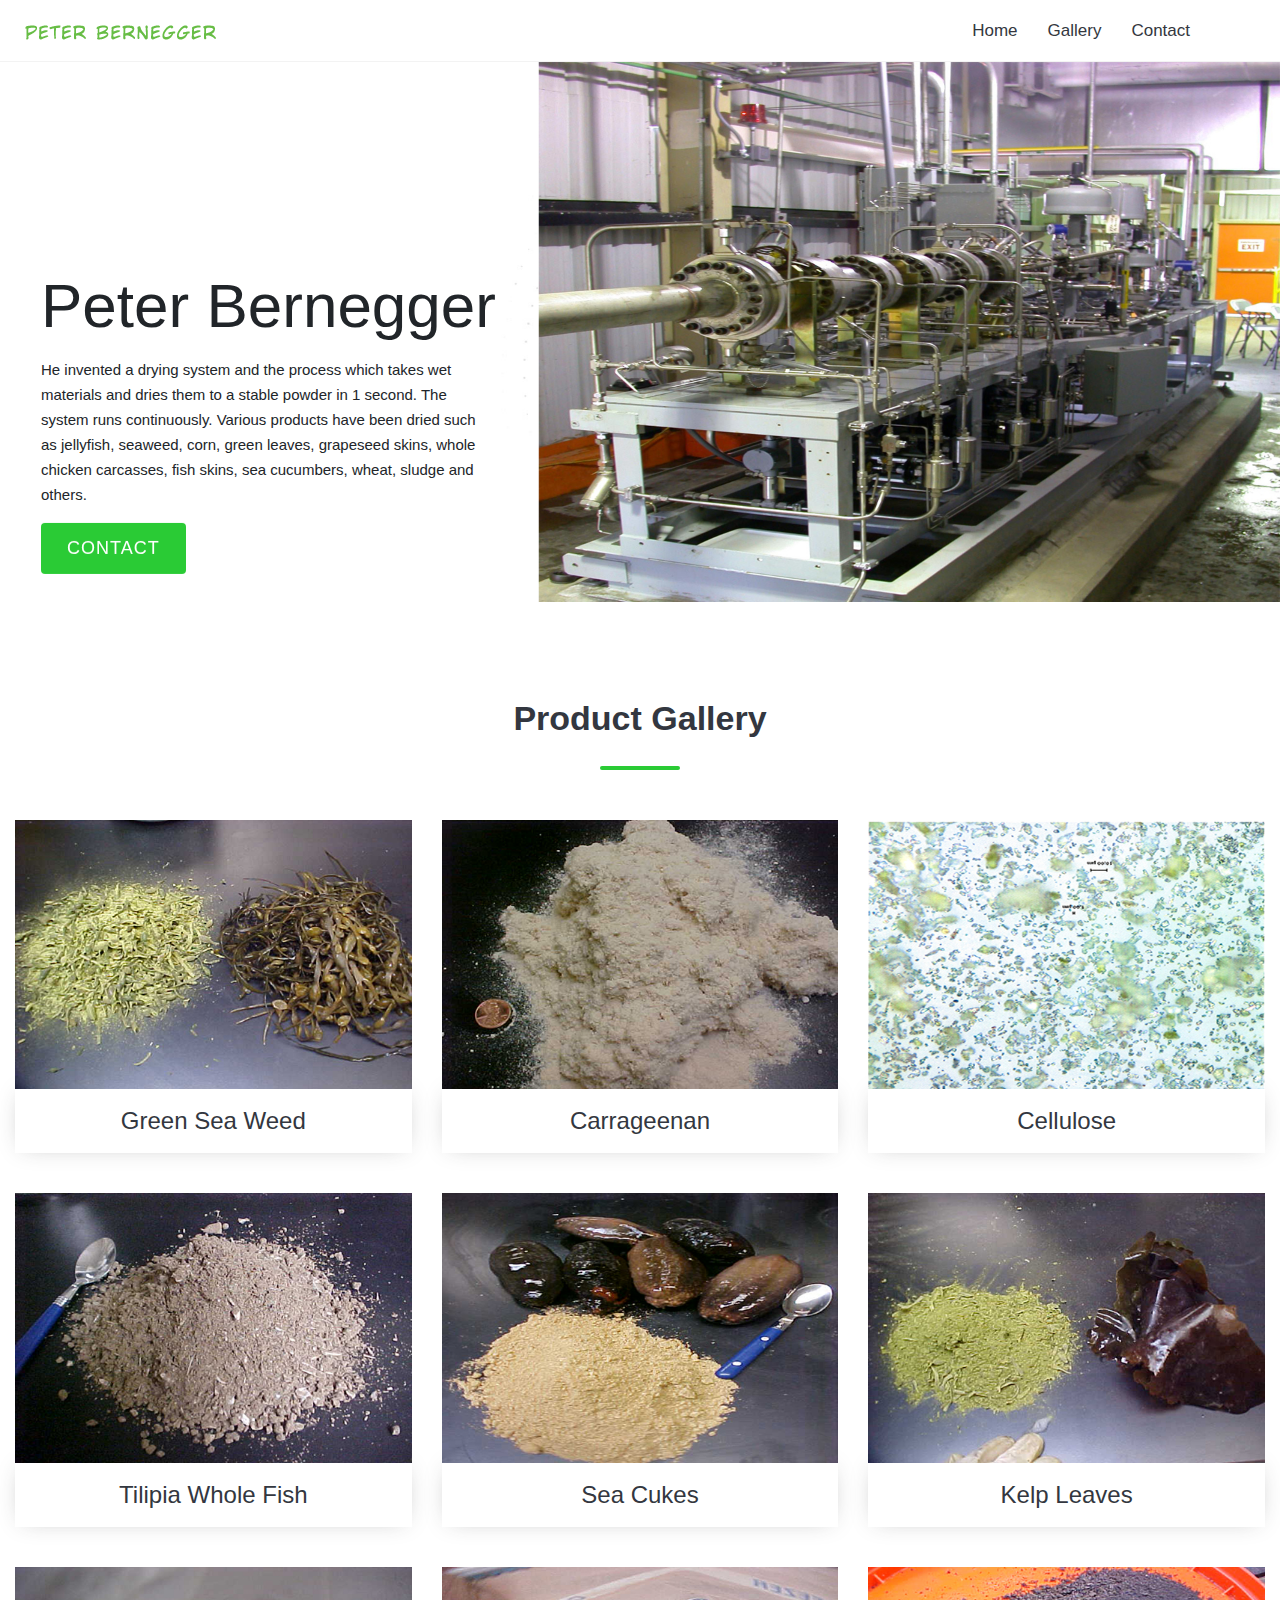
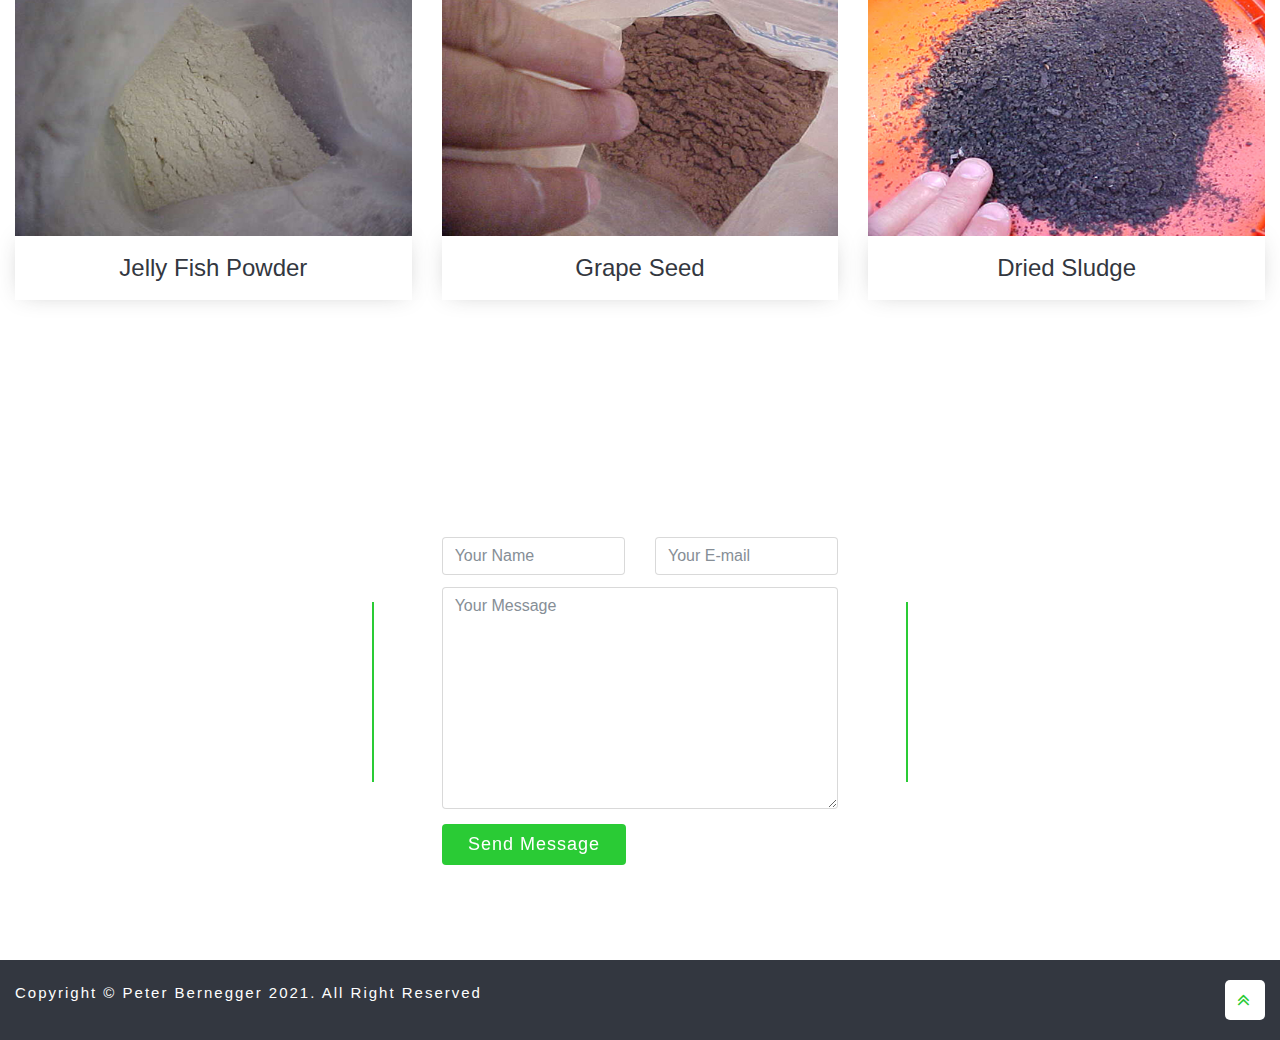
<file: index.html>
<!doctype html>
<html class="no-js" lang="">
  

<head>
    <meta charset="utf-8">
    <meta http-equiv="x-ua-compatible" content="ie=edge">
    <title>Peter Bernegger</title>
    <meta name="description" content="">
    <meta name="viewport" content="width=device-width, initial-scale=1">

    <link rel="apple-touch-icon" href="apple-touch-icon.png">
    <!-- Place favicon.ico in the root directory -->


    <!-- =========================
        Loding All Stylesheet
    ============================== -->
    <link rel="stylesheet" href="css/hover-min.css">
    <link rel="stylesheet" href="css/magnific-popup.css">
    <link rel="stylesheet" href="css/font-awesome.min.css">
    <link rel="stylesheet" href="css/flexslider.css">
    <link rel="stylesheet" href="css/owl.carousel.min.css">
    <link rel="stylesheet" href="css/bootstrap.min.css">

    <!-- =========================
        Loding Main Theme Style
    ============================== -->
    <link rel="stylesheet" href="css/style.css">
    <link rel="stylesheet" href="css/color.css">

    <!-- =========================
    	Header Loding JS Script
    ============================== -->
    <script src="js/modernizr.js"></script>
  </head>
  <body id="home">
    <!--[if lt IE 8]>


    <div class="vigo-loder">
        <div class="sk-rotating-plane"></div>
    </div>

	<!-- ==============================
        Main Navbar
    =================================== -->
    <section class="main-nav bg-white" id="sticker">
        <div class="container custom-container">
            <nav class="navbar-expand-lg navbar-light d-lg-flex justify-content-lg-end pos-r">
                <div class="main-logo text-center d-lg-inline-flex justify-content-start d-lg-flex align-items-lg-center">
                    <a class="navbar-brand mr-0" href="index-2.html">
                        <img src="img/logo.png" class="img-fluid header-logo" alt="Vigo Logo">
                    </a>
                </div>
                <div class="d-flex justify-content-between d-lg-inline-flex justify-content-lg-between">
                    <div class="p-2">
                        <button class="navbar-toggler cursor-pointer focus-none" type="button" data-toggle="collapse" data-target="#header-nav-btn" aria-controls="header-nav-btn" aria-expanded="false" aria-label="Toggle navigation">
                            <span class="navbar-toggler-icon"></span>
                        </button>
                        <div class="collapse navbar-collapse" id="header-nav-btn">
                            <div class="navbar-nav mr-auto mt-2 mt-lg-0"></div>
                            <div class="my-2 my-lg-0">
                                <ul class="navbar-nav" id="nav">
                                    <li class="nav-item">
                                        <a class="nav-link lato" href="#home">Home</a>
                                    </li>
                                    <li class="nav-item">
                                        <a class="nav-link lato" href="#gallery">Gallery</a>
                                    </li>
                                    <li class="nav-item">
                                        <a class="nav-link lato" href="#contact">Contact</a>
                                    </li>
                                </ul>
                            </div>
                        </div>
                    </div>

                </div>
            </nav>     
        </div>
    </section>

    <!-- ==============================
        Slider Section
    =================================== -->
    <section id="home"class="main-slider">
        <div >	
            <div class="item">
                <img src="img/slider-img.jpg" class="img-fluid" alt="Vigo Slider Image">
                <div class="slider-text-box">
                    <div class="container custom-container">
                        <div class="row">
                            <div class="col-12 col-md-6 col-xl-5">
                                <div class="ct-slider-text">
                                    <h1 class="slider-title">Peter Bernegger </h1>
                                    <p class="d-none d-md-block">He invented a drying system and the process which takes wet materials and dries them to a stable powder in 1 second. The system runs continuously. Various products have been dried such as jellyfish, seaweed, corn, green leaves, grapeseed skins, whole chicken carcasses, fish skins, sea cucumbers, wheat, sludge and others.</p>
                                    <a href="#contact" class="btn ral btn-outline-primary vigo-btn hvr-shutter-out-horizontal bg-green border-transparent white focus-none text-uppercase">Contact</a>
                                </div>
                            </div>
                        </div>
                    </div>
                </div>
            </div>

        </div>
    </section>
  <!-- ==============================
        Gallery Section
    =================================== -->
    <section class="gallery" id="gallery">
        <div class="container custom-container">
            <div class="row justify-content-center">
                <div class="col-md-12">
                    <div class="page-title text-center">

                        <h3 class="page-main-title mr-0">Product Gallery</h3>
                    </div>
                </div>
                <div class="col-12 col-sm-10 col-md-11 col-lg-12 col-xl-12">

                    <div class="mixitup row">
                        <div class="mix category-a col-12 col-sm-12 col-md-6 col-lg-4 col-xl-4" data-order="1">
                            <div class="filtr-item">
                                <div class="gallery-hover">
                                    <div class="gallery-img-box pos-r">
                                        <a href="img/img1.jpg" class="image-link gallery-overlay">
                                            <div class="search-icon"><img src="img/search.png" alt=""></div>
                                            <img class="img-fluid" src="img/img1.jpg" alt="sample image">
                                        </a>
                                    </div>
                                    <div class="gallery-content-box text-center">
                                        <h6 class="item-desc ral mr-0">Green Sea Weed</h6>

                                    </div>
                                </div>
                            </div>
                        </div>
                        <div class="mix category-b col-12 col-sm-12 col-md-6 col-lg-4 col-xl-4" data-order="2">
                            <div class="filtr-item">
                                <div class="gallery-hover">
                                    <div class="gallery-img-box pos-r">
                                        <a href="img/img2.jpg" class="image-link gallery-overlay">
                                            <div class="search-icon"><img src="img/search.png" alt=""></div>
                                            <img class="img-fluid" src="img/img2.jpg" alt="sample image">
                                        </a>
                                    </div>
                                    <div class="gallery-content-box text-center">
                                        <h6 class="item-desc ral mr-0">Carrageenan</h6>
                                    </div>
                                </div>
                            </div>
                        </div>
                        <div class="mix category-b category-c col-12 col-sm-12 col-md-6 col-lg-4 col-xl-4" data-order="3">
                            <div class="filtr-item">
                                <div class="gallery-hover">
                                    <div class="gallery-img-box pos-r">
                                        <a href="img/img3.jpg" class="image-link gallery-overlay">
                                            <div class="search-icon"><img src="img/search.png" alt=""></div>
                                            <img class="img-fluid" src="img/img3.jpg" alt="sample image">
                                        </a>
                                    </div>
                                    <div class="gallery-content-box text-center">
                                        <h6 class="item-desc ral mr-0">Cellulose</h6>
                            
                                    </div>
                                </div>
                            </div>
                        </div>
                        <div class="mix category-a category-d col-12 col-sm-12 col-md-6 col-lg-4 col-xl-4" data-order="4">
                            <div class="filtr-item">
                                <div class="gallery-hover">
                                    <div class="gallery-img-box pos-r">
                                        <a href="img/img4.jpg" class="image-link gallery-overlay">
                                            <div class="search-icon"><img src="img/search.png" alt=""></div>
                                            <img class="img-fluid" src="img/img4.jpg" alt="sample image">
                                        </a>
                                    </div>
                                    <div class="gallery-content-box text-center">
                                        <h6 class="item-desc ral mr-0">Tilipia Whole Fish</h6>
                               
                                    </div>
                                </div>
                            </div>
                        </div>
                        <div class="mix category-d category-a col-12 col-sm-12 col-md-6 col-lg-4 col-xl-4" data-order="3">
                            <div class="filtr-item">
                                <div class="gallery-hover">
                                    <div class="gallery-img-box pos-r">
                                        <a href="img/img5.jpg" class="image-link gallery-overlay">
                                            <div class="search-icon"><img src="img/search.png" alt=""></div>
                                            <img class="img-fluid" src="img/img5.jpg" alt="sample image">
                                        </a>
                                    </div>
                                    <div class="gallery-content-box text-center">
                                        <h6 class="item-desc ral mr-0">Sea Cukes</h6>
                           
                                    </div>
                                </div>
                            </div>
                        </div>
                        <div class="mix category-a category-d col-12 col-sm-12 col-md-6 col-lg-4 col-xl-4" data-order="4">
                            <div class="filtr-item">
                                <div class="gallery-hover">
                                    <div class="gallery-img-box pos-r">
                                        <a href="img/img6.jpg" class="image-link gallery-overlay">
                                            <div class="search-icon"><img src="img/search.png" alt=""></div>
                                            <img class="img-fluid" src="img/img6.jpg" alt="sample image">
                                        </a>
                                    </div>
                                    <div class="gallery-content-box text-center">
                                        <h6 class="item-desc ral mr-0">Kelp Leaves</h6>
                              
                                    </div>
                                </div>
                            </div>
                        </div>
                        <div class="mix category-a category-d col-12 col-sm-12 col-md-6 col-lg-4 col-xl-4" data-order="4">
                            <div class="filtr-item">
                                <div class="gallery-hover">
                                    <div class="gallery-img-box pos-r">
                                        <a href="img/img7.jpg" class="image-link gallery-overlay">
                                            <div class="search-icon"><img src="img/search.png" alt=""></div>
                                            <img class="img-fluid" src="img/img7.jpg" alt="sample image">
                                        </a>
                                    </div>
                                    <div class="gallery-content-box text-center">
                                        <h6 class="item-desc ral mr-0">Jelly Fish Powder</h6>
                              
                                    </div>
                                </div>
                            </div>
                        </div>
                        <div class="mix category-a category-d col-12 col-sm-12 col-md-6 col-lg-4 col-xl-4" data-order="4">
                            <div class="filtr-item">
                                <div class="gallery-hover">
                                    <div class="gallery-img-box pos-r">
                                        <a href="img/img8.jpg" class="image-link gallery-overlay">
                                            <div class="search-icon"><img src="img/search.png" alt=""></div>
                                            <img class="img-fluid" src="img/img8.jpg" alt="sample image">
                                        </a>
                                    </div>
                                    <div class="gallery-content-box text-center">
                                        <h6 class="item-desc ral mr-0">Grape Seed</h6>
                              
                                    </div>
                                </div>
                            </div>
                        </div>
                        <div class="mix category-a category-d col-12 col-sm-12 col-md-6 col-lg-4 col-xl-4" data-order="4">
                            <div class="filtr-item">
                                <div class="gallery-hover">
                                    <div class="gallery-img-box pos-r">
                                        <a href="img/img9.jpg" class="image-link gallery-overlay">
                                            <div class="search-icon"><img src="img/search.png" alt=""></div>
                                            <img class="img-fluid" src="img/img9.jpg" alt="sample image">
                                        </a>
                                    </div>
                                    <div class="gallery-content-box text-center">
                                        <h6 class="item-desc ral mr-0">Dried Sludge</h6>
                              
                                    </div>
                                </div>
                            </div>
                        </div>						
                    </div>
                </div>
            </div>
        </div>
    </section>
 <!-- ==============================
        footer Section
    =================================== -->
    <footer id="contact">
        <div class="container custom-container">
            <div class="row">
                <div class="col-12 col-sm-12 col-md-4 col-lg-3 col-xl-3">
                    
                </div>
                <div class="col-12 col-sm-12 col-md-1 col-lg-1 col-xl-1 d-none d-xl-block footer-box-border"></div>
                <div class="col-12 col-sm-12 col-md-4 col-lg-5 col-xl-4">
                    <div class="footer-box footer-contact-form">
                        <h4 class="footer-title vigo-send-message pos-r white">
                            Send Your Message
                        </h4>
                        <form>
                            <div class="row">
                                <div class="col-12 col-xl-6">
                                    <input type="text" class="form-control focus-none" placeholder="Your Name">
                                </div>
                                <div class="col-12 col-xl-6">
                                    <input type="email" class="form-control focus-none" placeholder="Your E-mail">
                                </div>
                                <div class="col-12 col-xl-12">
                                    <textarea class="form-control focus-none" placeholder="Your Message"></textarea>
                                    <button type="button" class="btn btn-primary vigo-btn hvr-shutter-out-horizontal bg-green border-transparent white focus-none cursor-pointer">Send Message</button>
                                </div>
                            </div>
                        </form>
                    </div>
                </div>
                <div class="col-12 col-sm-12 col-md-1 col-lg-1 col-xl-1 d-none d-xl-block footer-box-border"></div>

            </div>
        </div>
    </footer>
    <div class="copyright bg-black">
        <div class="container custom-container text-center">
            <div class="row">
                <div class="col-12 col-md-8 d-xl-flex justify-content-start">
                    <div class="copyright-box">

                        <p class="copyright-text white">
                            Copyright &copy; <a href="#" class="white" target="_blank">Peter Bernegger</a>  2021. All Right Reserved
                        </p>
                    </div>
                </div>
                <div class="col-12 col-md-4 footer-logo d-md-flex align-items-md-center justify-content-md-end">
                    <a href="index-2.html">
                        
                    </a>
                    <a href="#" class="back_to_top">
                        <i class="fa fa-angle-double-up"></i>

                    </a>
                </div>
            </div>
        </div>
    </div>


    <!-- =========================
    	Main Loding JS Script
    ============================== -->
    <script src="js/jquery.min.js"></script>
    <script src="js/popper.min.js"></script>
    <script src="js/bootstrap.min.js"></script>
    <script src="js/simplePlayer.js"></script>
    <script src="js/owl.carousel.min.js"></script>
    <script src="js/jquery.flexslider.js"></script>
    <script src="js/jquery.magnific-popup.min.js"></script>
    <script src="js/jquery.sticky.js"></script>
    <script src="js/jquery.nav.js"></script>
    <script src="js/mixitup.min.js"></script>
    <script src="js/main.js"></script>


  </body>

</html>
</file>
<file: css/style.css>
* -----------------------------------------------------------------*
 *                         TABLE OF CONTENTS                        *
 * -----------------------------------------------------------------*
 *
 * 01. Base Styles
 * 02. Header
 * 03. Navigation
 * 04. Footer Styles
 * 05. vigo-slider
 * 06. call-to-action
 * 07. features
 * 08. services
 * 09. about
 * 10. product-features
 * 11. recommended
 * 12. newsletter
 * 13. gallery
 * 14. pricing-table
 * 15. process
 * 16. ingredients
 * 17. testimonial
 * 18. product
 * 19. certification
 * 05. Responsive Styles
 *

 * -----------------------------------------------------------------*
 *                        Color Codes                               *
 * -----------------------------------------------------------------*

 * $white: #fff;
 * $green: #2acb35;
 * $black: #333740;
 * $light-gray: #f1f1f1;

 * -----------------------------------------------------------------*
 *                        Font Family                               *
 * -----------------------------------------------------------------*
 *$ral: 'Raleway', sans-serif;
 *$lato: 'Lato', sans-serif;
 *$cou: 'Courgette', cursive;
-------------------------------------------------------------------*/
/*------------------------------------------
	Google Font
--------------------------------------------*/
/*------------------------------------------
	Theme Colors
--------------------------------------------*/
/**
 * ---------------------------------------------------------------------------
 * 0?. Base Styles.
 * ---------------------------------------------------------------------------
 */
@import url("https://fonts.googleapis.com/css?family=Courgette|Lato|Raleway:400,500,600,700,900");
html {
    font-size: 100%;
    -webkit-text-size-adjust: 100%;
    font-variant-ligatures: none;
    -webkit-font-variant-ligatures: none;
    text-rendering: optimizeLegibility;
    -moz-osx-font-smoothing: grayscale;
    font-smoothing: antialiased;
    -webkit-font-smoothing: antialiased;
    text-shadow: rgba(0, 0, 0, .01) 0 0 1px;
}

body {
  font-size: 14px;
  line-height: 20px;
  font-family: "Lato", sans-serif;
}

h1, h2, h3, h4, h5, h6 {
  font-family: "Raleway", sans-serif;
  line-height: 1;
}

section {
  padding: 20px 0;
}

/*------------------------------------------
	Theme Colors Class
--------------------------------------------*/
.white {
  color: white !important;
}

.black {
  color: #333740 !important;
}

.green {
  color: #2acb35 !important;
}

.bg-white {
  background: white !important;
}

.bg-black {
  background: #333740 !important;
}

.bg-green {
  background: #2acb35 !important;
}

/*------------------------------------------
	Global Class
--------------------------------------------*/
.ral {
  font-family: "Raleway", sans-serif;
}

.lato {
  font-family: "Lato", sans-serif;
}

.cou {
  font-family: "Courgette", cursive;
}

.pd-0 {
  padding: 0;
}

.pdl-0 {
  padding-left: 0;
}

.pdr-0 {
  padding-right: 0;
}

.pdb-0 {
  padding-bottom: 0;
}

.mr-0 {
  margin: 0 !important;
}

.mrl-0 {
  margin-left: 0;
}

.mrr-0 {
  margin-right: 0;
}

.mrt-0 {
  margin-top: 0 !important;
}

.mrb-0 {
  margin-bottom: 0 !important;
}

.mr-auto {
  margin: 0 auto;
}

.pos-r {
  position: relative;
}

.pos-a {
  position: absolute;
}

.width-auto {
  width: auto !important;
}

.display-block {
  display: block;
}

.display-inline-block {
  display: inline-block;
}

.border-0 {
  border: 0;
}

.focus-none:focus {
  box-shadow: none;
  border-color: transparent;
}

.border-radius-0 {
  border-radius: 0;
}

.border-transparent {
  border-color: transparent;
}
.border-transparent:active, .border-transparent:focus {
  border-color: transparent;
}

.bg-transparent {
  background: transparent;
}

.container-1650 {
  max-width: 1650px;
}

.cursor-pointer {
  cursor: pointer;
}

.page-title {
  padding-bottom: 23px;
}
.page-title .page-sub-title {
  font-family: "Courgette", cursive;
  color: #2acb35;
  font-size: 14px;
}
.page-title .page-main-title {
  font-size: 20px;
  font-weight: 600;
}

.vigo-btn {
  font-size: 12px;
  padding-left: 20px;
  padding-right: 20px;
  font-weight: 500;
}
.vigo-btn:hover {
  color: #2acb35 !important;
  background: white !important;
  border: 1px solid #2acb35 !important;
}

.hvr-shutter-out-horizontal {
  transition-duration: 0.50s !important;
}
.hvr-shutter-out-horizontal:hover {
  border-color: #2acb35;
  color: #2acb35 !important;
}
.hvr-shutter-out-horizontal:before {
  background: white;
  transition-duration: 0.50s;
}

.hvr-shutter-in-horizontal {
  transition-duration: 0.50s !important;
}
.hvr-shutter-in-horizontal:before {
  background: white;
  transition-duration: 0.50s;
}
.hvr-shutter-in-horizontal:hover {
  border-color: white !important;
  color: white !important;
  background: #2acb35 !important;
}

.white-btn:hover {
  background: #2acb35 !important;
  color: white !important;
  border-color: white !important;
  transform: translateY(-5px);
}

.pos-center {
  position: absolute;
  top: 50%;
  left: 50%;
  transform: translate(-50%, -50%);
}

.highlight-text {
  font-weight: 700;
}

.before-none:before {
  display: none;
}

.vigo-loder {
  position: fixed;
  width: 100%;
  height: 100%;
  background: #2acb35;
  z-index: 30;
}

.mixitup-control-active {
  color: #2acb35 !important;
}

.sk-rotating-plane {
  width: 40px;
  height: 40px;
  background-color: #fff;
  position: absolute;
  top: 45%;
  left: 50%;
  transform: translateY(-50%);
  margin: 0;
  -webkit-animation: sk-rotatePlane 1.2s infinite ease-in-out;
  animation: sk-rotatePlane 1.2s infinite ease-in-out;
}

@-webkit-keyframes sk-rotatePlane {
  0% {
    -webkit-transform: perspective(120px) rotateX(0deg) rotateY(0deg);
    transform: perspective(120px) rotateX(0deg) rotateY(0deg);
  }

  50% {
    -webkit-transform: perspective(120px) rotateX(-180.1deg) rotateY(0deg);
    transform: perspective(120px) rotateX(-180.1deg) rotateY(0deg);
  }

  100% {
    -webkit-transform: perspective(120px) rotateX(-180deg) rotateY(-179.9deg);
    transform: perspective(120px) rotateX(-180deg) rotateY(-179.9deg);
  }
}
@keyframes sk-rotatePlane {
  0% {
    -webkit-transform: perspective(120px) rotateX(0deg) rotateY(0deg);
    transform: perspective(120px) rotateX(0deg) rotateY(0deg);
  }

  50% {
    -webkit-transform: perspective(120px) rotateX(-180.1deg) rotateY(0deg);
    transform: perspective(120px) rotateX(-180.1deg) rotateY(0deg);
  }

  100% {
    -webkit-transform: perspective(120px) rotateX(-180deg) rotateY(-179.9deg);
    transform: perspective(120px) rotateX(-180deg) rotateY(-179.9deg);
  }
}
#container {
  position: absolute;
  top: 50%;
  left: 50%;
  z-index: 10;
  transform: translate(-50%, -50%);
}

#play {
  position: absolute;
  top: 0;
  left: 0;
  width: 100%;
  height: 100%;
  cursor: pointer;
  background: url(../img/play-button.png) no-repeat 50% 50%;
  background-size: auto, cover;
  z-index: 10;
}

.page-title {
  position: relative;
}
.page-title:before {
  content: "";
  position: absolute;
  bottom: 0;
  left: 50%;
  transform: translateX(-50%);
  height: 4px;
  width: 80px;
  border-radius: 20px;
  background: #2acb35;
}

/* ==========================
	Custom Media Query
============================= */
@media (min-width: 1024px) {
  body {
    font-size: 15px;
    line-height: 25px;
    font-family: "Lato", sans-serif;
  }

  h1 {
    font-size: 72px;
    line-height: 82px;
    font-weight: 400;
  }

  h2 {
    font-size: 47px;
    line-height: 41px;
    font-weight: 500;
  }

  h3 {
    font-size: 36px;
    line-height: 35px;
  }

  h4 {
    font-size: 34px;
    line-height: 38px;
  }

  h5 {
    font-size: 24px;
    line-height: 35px;
  }

  h6 {
    font-size: 18px;
    line-height: 35px;
  }

  i {
    line-height: 1 !important;
  }

  .page-title .page-sub-title {
    line-height: 1;
  }
  .page-title .page-main-title {
    font-size: 20px;
  }
}
@media (min-width: 1200px) {
  .custom-container {
    max-width: 1650px;
  }

  .vigo-btn {
    font-size: 18px;
    padding-left: 25px !important;
    padding-right: 25px !important;
    padding-top: 0.5rem !important;
    padding-bottom: 0.5rem !important;
    font-weight: 300;
    letter-spacing: 1px;
  }

  .page-title {
    padding-bottom: 30px;
    margin-bottom: 50px;
    position: relative;
  }
  .page-title:before {
    content: "";
    position: absolute;
    bottom: 0;
    left: 50%;
    transform: translateX(-50%);
    height: 4px;
    width: 80px;
    border-radius: 20px;
    background: #2acb35;
  }
  .page-title .page-sub-title {
    font-size: 24px;
    line-height: 34px;
  }
  .page-title .page-main-title {
    font-size: 34px;
    line-height: 44px;
    color: #333740;
  }

  .is-sticky .main-nav {
    border-bottom: 1px solid #c8c8c8;
  }

  .hvr-shutter-out-horizontal {
    padding-left: 24px;
    padding-right: 24px;
    overflow: hidden;
  }
  .hvr-shutter-out-horizontal:hover {
    border-color: #2acb35;
    color: #2acb35 !important;
  }
  .hvr-shutter-out-horizontal:before {
    background: white;
    transition-duration: 0.50s;
  }

  .hvr-shutter-in-horizontal {
    padding-left: 24px;
    padding-right: 24px;
    overflow: hidden;
  }
  .hvr-shutter-in-horizontal:before {
    background: white;
    transition-duration: 0.50s;
  }
  .hvr-shutter-in-horizontal:hover {
    border-color: white !important;
    color: white !important;
    background: #2acb35 !important;
  }
}
@media (max-width: 1024px) {
  body {
    font-size: 14px;
    line-height: 24px;
  }

  .page-title {
    padding-bottom: 8px;
    margin-bottom: 20px;
  }
}
@media (max-width: 768px) {
  .page-title {
    padding-bottom: 15px;
  }
  .page-title .page-sub-title {
    line-height: 24px;
  }
  .page-title .page-main-title {
    line-height: 30px;
  }
}
/**
 * ---------------------------------------------------------------------------
 * 0?. Header Styles
 * ---------------------------------------------------------------------------
 */
.header-info .media {
  width: 25px;
  height: 25px;
  border-radius: 100%;
}
.header-info .header-meta {
  margin-right: 5px;
}

.social-media i {
  font-size: 18px;
  margin: 0 3px;
}

.modal-dialog textarea,
.modal-dialog input {
  margin-bottom: 10px;
}

.header-top a {
  transition: 0.5s;
}
.header-top a:hover {
  text-decoration: none;
  color: #333740 !important;
}
.header-top .header-meta .header-meta-main-btn .media-body {
  transition: 0.5s;
}
.header-top .header-meta .header-meta-main-btn:hover .media-body {
  color: #333740 !important;
}
.header-top .social-media a i {
  transition: 0.5s;
}
.header-top .social-media a:hover i {
  color: #333740 !important;
}

header {
  position: relative;
}
header:before {
  content: "";
  position: absolute;
  bottom: 0;
  left: 0;
  height: 2px;
  width: 100%;
  background: #fff;
  border-bottom: 1px dashed #2acb35;
}

@media (min-width: 576px) {
  .header-top .custom-container {
    padding-left: 15px;
    padding-right: 15px;
  }
}
@media (min-width: 1200px) {
  .header-top .custom-container {
    padding-left: 0;
    padding-right: 0;
  }

  header .social-media {
    padding: 0;
    padding-left: 18px;
  }

  .header-info i {
    width: 35px;
    height: 35px;
    background: white;
    border-radius: 100%;
    margin-right: 10px !important;
    font-size: 18px;
    position: relative;
  }
  .header-info i:before {
    position: absolute;
    top: 50%;
    left: 50%;
    transform: translate(-50%, -50%);
  }
  .header-info .media {
    width: auto;
    height: auto;
    border-radius: 100%;
  }
  .header-info .header-meta {
    background: transparent !important;
    margin-right: 36px;
  }
  .header-info .header-meta .header-meta-main-btn {
    margin-right: 10px;
    background: transparent !important;
  }
  .header-info .header-meta .search-form i {
    width: auto;
    height: auto;
    background: transparent;
    margin: 0 !important;
  }
  .header-info .header-meta .search-form i:before {
    position: static;
    left: auto;
    height: auto;
  }
  .header-info .header-meta-ph {
    margin-right: 46px;
  }

  .ct-slider-text {
    transform: translateX(-24px);
  }

  .social-media i {
    margin-left: 0;
    margin-right: 16px;
  }
}
/**
 * ---------------------------------------------------------------------------
 * 0?. Navigation
 * ---------------------------------------------------------------------------
 */
.main-nav {
  position: relative;
  z-index: 20;
  padding: 0;
  border-bottom: 1px solid rgba(221, 221, 221, 0.35);
}
.main-nav nav .nav-link {
  transition: 0.5s;
}
.main-nav nav .nav-link:hover {
  color: #2acb35 !important;
}
.main-nav nav .navbar-brand img {
  max-width: 100px;
}
.main-nav nav .navbar-light .navbar-toggler {
  padding: 5px;
}
.main-nav .vigo-btn {
  padding: 7px 5px;
  position: relative;
  z-index: 10;
  transform: translateX(7px);
}
.main-nav .main-logo {
  position: absolute;
  width: 100%;
  top: 8px;
}
.main-nav .navbar-toggler {
  position: relative;
  z-index: 10;
  padding: 3px 5px;
  transform: translateX(-7px);
}
.main-nav .navbar-toggler .navbar-toggler-icon {
  font-size: 15px;
}

.main-nav .current a {
  color: #2acb35 !important;
}

@media (min-width: 768px) {
  .main-nav .navbar-expand-lg {
    padding-top: 0;
  }
  .main-nav .nav-link {
    color: #333740 !important;
  }
}
@media (min-width: 992px) {
  .main-nav .main-logo {
    position: static;
  }
}
@media (min-width: 1024px) {
  .main-nav .main-logo {
    position: absolute;
  }

  .main-nav .main-logo {
    display: inline-block !important;
    left: 0 !important;
    width: auto;
    top: 10px;
  }
}
@media (min-width: 1200px) {
  .header-top {
    padding: 10px 0;
  }

  .main-nav {
    padding-bottom: 0;
  }
  .main-nav .navbar-nav {
    margin-right: 52px;
  }
  .main-nav .navbar-expand-lg {
    padding: 2px 0;
  }
  .main-nav .nav-link {
    font-size: 17px;
    padding-left: 15px !important;
    padding-right: 15px !important;
  }
  .main-nav nav .navbar-brand img {
    max-width: 100%;
  }

  .header-info .header-meta-search-btn {
    margin-right: 0;
  }
  .header-info .header-meta-search-icon {
    margin-right: 5px !important;
  }

  .main-nav .vigo-btn {
    padding-top: 13px !important;
    padding-bottom: 13px !important;
  }
}
/**
 * ---------------------------------------------------------------------------
 * 0?. Footer Styles
 * ---------------------------------------------------------------------------
 */
footer {
  padding: 25px 30px;
  background: url("../img/footer-bg.jpg");
  background-size: cover;
  background-attachment: fixed;
}
footer .footer-title {
  font-size: 18px;
  padding-bottom: 10px;
  margin-bottom: 15px;
}
footer .footer-title:before {
  content: "";
  position: absolute;
  bottom: 0;
  left: 0;
  height: 2px;
  width: 50px;
  background: #2acb35;
  border-radius: 20px;
}
footer .footer-box {
  margin-bottom: 25px;
}
footer .footer-content {
  margin-bottom: 20px;
}
footer .payment-method {
  margin-top: 10px;
}
footer .payment-method img {
  margin-bottom: 8px;
}
footer .footer-contact-form textarea,
footer .footer-contact-form input {
  margin-bottom: 10px;
}
footer .contact-address li {
  padding: 0 0 10px;
}
footer .contact-address li i {
  margin-right: 15px;
}
footer .contact-address li:last-child {
  padding-bottom: 0;
}
footer .footer-box-border {
  position: relative;
}
footer .footer-box-border:before {
  content: "";
  position: absolute;
  top: 50%;
  left: 50%;
  width: 2px;
  height: 180px;
  background: #2acb35;
  transform: translate(-50%, -50%);
}

.copyright {
  padding: 20px 0;
  letter-spacing: 2px;
}
.copyright .social-media {
  margin-top: 20px;
  margin-bottom: 10px;
}
.copyright .social-media a i {
  transition: 0.5s;
}
.copyright .social-media a:hover i {
  color: #2acb35 !important;
}
.copyright a {
  transition: 0.5s;
}
.copyright a:hover {
  text-decoration: none;
  color: #2acb35 !important;
}

@media (max-width: 575px) {
  footer {
    padding-top: 25px !important;
    padding-bottom: 23px !important;
  }

  .copyright {
    padding-top: 6px;
    padding-bottom: 28px;
  }
}
@media (min-width: 768px) {
  footer {
    padding: 35px 0 12px;
  }

  .footer-title,
  .footer-box,
  .copyright,
  .footer-contact-form,
  .footer-content {
    text-align: left !important;
  }

  .footer-title:before {
    left: 0 !important;
    transform: translateX(0) !important;
  }

  .copyright-box {
    text-align: left;
  }

  .footer-contact-form textarea {
    min-height: 140px;
  }
}
@media (min-width: 1024px) {
  footer {
    padding: 29px 0 9px;
  }
}
@media (min-width: 1200px) {
  footer {
    padding: 95px 0 70px;
  }
  footer .footer-title {
    font-size: 34px;
    line-height: 44px;
    padding-bottom: 19px;
    margin-bottom: 23px;
  }

  .copyright .social-media {
    margin-top: 0;
  }
  .copyright .copyright-text {
    margin: 0;
  }

  .footer-content {
    font-size: 15px;
    line-height: 25px;
  }

  footer .vigo-send-message {
    font-size: 24px;
    line-height: 34px;
    margin: 0;
    padding-bottom: 10px;
  }
  footer .vigo-send-message:before {
    display: none;
  }

  footer .footer-content {
    margin-bottom: 54px;
  }

  footer .footer-contact-form textarea {
    margin-top: 2px;
    margin-bottom: 15px;
    height: 222px;
  }

  .contact-office-hours p {
    margin: 0;
    font-size: 18px;
    line-height: 28px;
  }

  .contact-address {
    margin-top: 24px;
  }

  footer .contact-address .list-group-item:last-child,
  footer .contact-address .list-group-item:first-child {
    border-radius: 0;
  }
  footer .contact-address li {
    border-bottom: 1px solid rgba(255, 255, 255, 0.5);
    margin-bottom: 10px;
  }
  footer .contact-address li i {
    font-size: 18px;
  }
  footer .contact-address .fa-map-marker {
    margin-top: 5px;
  }
}
@media (max-width: 1024px) {
  footer .contact-address .fa-map-marker {
    margin-top: 5px;
  }
}
@media (max-width: 768px) {
  footer {
    padding: 40px 0 12px;
  }
}
/*---------- Slider Section---------*/
.main-slider {
  padding: 0;
}
.main-slider .slider-text-box {
  position: absolute;
  top: 50%;
  left: 0;
  width: 100%;
  transform: translateY(-50%);
}
.main-slider .slider-title {
  font-size: 14px;
  margin-bottom: 10px;
}
.main-slider .slider-title br {
  display: none;
}
.main-slider .vigo-btn {
  font-size: 12px;
  padding: 5px 10px;
}
.main-slider .owl-nav {
  display: none;
}

@media (min-width: 768px) {
  .main-slider .slider-title {
    font-size: 33px;
    line-height: 35px;
  }
  .main-slider .slider-text-box {
    transform: translateY(-60%);
    padding-left: 50px;
  }
  .main-slider .vigo-btn {
    font-size: 12px;
    padding-left: 20px;
    padding-right: 20px;
    padding-top: .5rem;
    padding-bottom: .5rem;
    font-weight: 500;
  }
  .main-slider .owl-nav {
    display: block;
    position: absolute;
    top: 50%;
    width: 100%;
    transform: translateY(-50%);
  }
  .main-slider .owl-nav div {
    display: inline-block;
    background: #fff;
    border: 1px solid rgba(221, 221, 221, 0.35);
    padding: 10px;
    transition: 0.5s;
  }
  .main-slider .owl-nav div i {
    color: #333740;
    transition: 0.5s;
  }
  .main-slider .owl-nav div:hover {
    border-color: #2acb35;
  }
  .main-slider .owl-nav div:hover i {
    color: #2acb35;
  }
  .main-slider .owl-nav .owl-next {
    float: right;
  }

  .main-slider p {
    padding-right: 40px;
  }
}
@media (min-width: 1200px) {
  .main-slider .slider-title {
    font-size: 62px;
    line-height: 82px;
  }
  .main-slider .slider-text-box {
    transform: translateY(-60%);
  }
  .main-slider .vigo-btn {
    font-size: 18px;
    padding-left: 25px;
    padding-right: 25px;
  }
  .main-slider .ct-slider-text a {
    font-weight: 300;
    padding-top: 13px !important;
    padding-bottom: 13px !important;
  }
}
/*---------- Call To Action Section---------*/
a.back_to_top {
    width: 40px;
    height: 40px;
    line-height: 40px;
    background: #fff;
    border-radius: 5px;
    color: #2acb35;
    font-size: 20px;
}
.footer-logo a:first-child {
    padding-right: 100px;
}
.call-to-action {
  padding: 8px 0;
}
.call-to-action .call-to-action-title {
  font-size: 17px;
  font-weight: 500;
  margin: 5px 0 0 !important;
}
.call-to-action .call-to-action-subtitle {
  font-size: 14px;
}
.call-to-action .call-to-action-big-img {
  margin: 10px 0 10px;
}
.call-to-action .call-to-action-content {
  padding: 10px 0 0;
}
.call-to-action .call-to-action-view-btn {
  padding: 10px 0 15px;
}

@media (min-width: 768px) {
  .call-to-action {
    background: #2acb35;
  }
  .call-to-action .call-to-action-big-img {
    position: absolute;
    left: 15px;
    top: 40%;
    min-width: 55%;
    z-index: 10;
    transform: translateY(-50%);
  }
  .call-to-action .call-to-action-big-img img {
    margin: 0;
  }
  .call-to-action .call-to-action-content {
    text-align: left;
    padding: 25px 0;
  }
}
@media (min-width: 1024px) {
  .call-to-action {
    padding: 35px 0;
  }
  .call-to-action .call-to-action-title {
    font-size: 25px;
  }
  .call-to-action .call-to-action-content {
    text-align: left;
    padding: 0;
  }
  .call-to-action .call-to-action-big-img {
    top: 20%;
  }
}
@media (min-width: 1200px) {
  .call-to-action {
    padding: 50px 0 52px;
  }
  .call-to-action .call-to-action-subtitle {
    font-size: 24px;
    line-height: 34px;
  }
  .call-to-action .call-to-action-title {
    font-size: 34px;
    line-height: 44px;
    letter-spacing: 1px;
    font-weight: 500;
    margin: 0 !important;
  }
  .call-to-action .call-to-action-view-btn {
    padding: 0;
  }
  .call-to-action .call-to-action-view-btn a {
    margin-left: -20px;
    padding-top: 12px !important;
    padding-bottom: 12px !important;
    padding-left: 38px !important;
    padding-right: 38px !important;
  }
}
@media (min-width: 1430px) {
  .call-to-action .call-to-action-big-img {
    top: -10px;
    left: 8px;
  }
}
/*---------- features Section---------*/
.features {
  padding: 17px 0;
  border-bottom: 1px solid #f3f3f3;
}
.features .features-box {
  padding-bottom: 20px;
  padding-top: 11px;
}
.features .features-box:last-child {
  padding-bottom: 0;
}
.features .features-title {
  padding-bottom: 5px;
  font-size: 14px;
  margin-bottom: 8px;
  font-weight: 700;
  padding-top: 15px;
}
.features .card-text {
  text-align: center;
}
.features .features-box img {
  width: 50px;
}

.content-product-features-img {
  margin: 13px 0;
}

@media (max-width: 1024px) {
  .features .features-body {
    padding: 0 12px;
  }
  .features .features-title {
    font-size: 18px;
    line-height: 28px;
  }

  .product-features .content-product-features-img {
    margin: 8px 0 18px;
  }
}
@media (min-width: 768px) {
  .features {
    padding-top: 40px;
    background: url("../img/features-bg.png") no-repeat;
    background-size: 100%;
  }
}
@media (min-width: 1200px) {
  .features {
    padding-top: 80px;
    padding-bottom: 40px;
  }
  .features .features-box img {
    width: auto;
  }
  .features .features-title {
    font-size: 24px;
    line-height: 34px;
  }
}
@media (min-width: 1400px) {
  .features {
    padding-top: 100px;
    padding-bottom: 60px;
  }
}
/*---------- services Section---------*/
.services {
  padding-top: 17px;
}
.services .services-box {
  padding-left: 15px;
  margin-bottom: 15px;
}
.services .services-box:before {
  content: "";
  position: absolute;
  top: 0;
  left: 0;
  width: 6px;
  height: 100%;
  background: #2acb35;
  border-radius: 10px;
}
.services .services-container-title {
  margin-bottom: 22px;
  margin-top: 8px;
  text-align: center;
}
.services .services-container-title .page-sub-title {
  font-family: "Courgette", cursive;
  color: #2acb35;
  font-size: 14px;
}
.services .services-container-title .page-main-title {
  font-size: 20px;
  font-weight: 600;
}
.services .services-box-title {
  font-weight: 600;
  margin-bottom: 5px;
}
.services .offer-limit {
  font-size: 20px;
  margin: 5px;
}
.services .about-content {
  margin-top: -5px;
}
.services .services-box-title {
  padding-bottom: 5px;
}
.services .offer-limit {
  font-size: 14px;
}
.services .product-offers-btn a {
  padding-left: 5px;
  padding-right: 5px;
  margin-left: 2px;
}
.services .services-big-img {
  margin-top: 10px;
}

@media (max-width: 575px) {
  .services {
    padding-top: 17px !important;
    padding-bottom: 20px !important;
  }
}
@media (min-width: 768px) {
  .services {
    padding: 20px 0 35px;
  }
  .services .services-container-title {
    text-align: left;
  }
  .services .services-container-title .page-sub-title {
    line-height: 1;
  }
  .services .services-box-title {
    line-height: 1;
    padding-bottom: 5px;
  }
  .services .services-box {
    padding-left: 30px;
    padding-right: 30px;
  }
}
@media (min-width: 1024px) {
  .services {
    padding: 43px 0 37px;
  }
}
@media (min-width: 1200px) {
  .services {
    padding: 77px 0 52px;
  }
  .services .services-container-title .page-sub-title {
    font-size: 24px;
    line-height: 34px;
  }
  .services .services-container-title .page-main-title {
    font-size: 24px;
    line-height: 34px;
    font-weight: 700;
  }
  .services .services-box {
    margin-bottom: 28px;
  }
  .services .offer-limit {
    font-size: 34px;
    line-height: 44px;
    font-weight: 800;
  }
  .services .product-offers {
    font-size: 24px;
    line-height: 34px;
    padding-right: 45px;
    font-weight: 600;
  }
  .services .services-box-bottom-border {
    border-bottom: 1px solid #c8c8c8;
    margin-bottom: 13px;
    padding-bottom: 4px;
  }
  .services .services-box-title {
    font-size: 18px;
    line-height: 28px;
    padding-bottom: 0;
  }
  .services .services-offer-text-highlights {
    font-size: 24px;
    font-weight: 500;
  }
  .services .product-offers-btn a {
    padding: 12px 32px !important;
  }
  .services .product-offers-btn {
    margin-top: 9px;
  }
}
@media (max-width: 768px) {
  .services {
    padding: 38px 0 40px;
  }
  .services .page-sub-title {
    line-height: 24px;
  }
  .services .page-main-title {
    line-height: 28px;
  }
}
@media (max-width: 1024px) {
  .services .services-box-title {
    padding-bottom: 8px;
  }
  .services .services-box {
    padding-left: 22px;
    padding-right: 30px;
    margin-bottom: 30px;
  }
  .services .services-box .services-box-title {
    font-size: 16px;
  }
  .services .product-offers {
    font-weight: 500;
    font-size: 16px;
  }
  .services .offer-limit {
    font-size: 20px;
  }
  .services .services-container-title .page-main-title {
    font-size: 18px;
  }
}
/*---------- about Section---------*/
.about-section {
  background: url("../img/about-bg.jpg");
  background-size: cover;
  text-align: center;
}
.about-section .about-content-title {
  margin-top: 15px;
  font-size: 20px;
  padding-bottom: 15px;
}
.about-section .about-content-title:before {
  content: "";
  position: absolute;
  bottom: 0;
  left: 50%;
  width: 80px;
  height: 4px;
  background: white;
  border-radius: 20px;
  transform: translateX(-50%);
}

@media (min-width: 768px) {
  .about-section {
    padding: 35px 0;
  }
}
@media (min-width: 1024px) {
  .about-section {
    padding: 40px 0;
    text-align: left;
  }
  .about-section .about-content-title {
    margin-top: 0;
    line-height: 1;
    padding-bottom: 15px;
    margin-bottom: 15px;
  }
  .about-section .about-content-title:before {
    left: 0;
    transform: translateX(0);
  }
}
@media (min-width: 1200px) {
  .about-section {
    padding: 102px 0 94px;
  }
  .about-section .about-content-title {
    font-size: 47px;
    line-height: 57px;
    padding-bottom: 30px;
    margin-bottom: 30px;
  }
  .about-section .about-content p {
    margin-bottom: 25px;
  }
  .about-section .about-section-btn {
    margin-top: 16px;
    padding: 14px 48px !important;
    font-size: 18px;
    line-height: 28px;
    font-weight: 500;
    letter-spacing: 1px;
    border-color: #333740;
    color: #333740 !important;
  }
  .about-section .about-section-btn i {
    font-size: 18px;
  }
  .about-section .about-section-btn:hover {
    color: #fff !important;
  }
  .about-section #video {
    margin-top: 10px;
  }
  .about-section .about-section-area {
    padding-left: 31px;
  }
  .about-section .about-section-text-area p {
    font-size: 15px;
    line-height: 25px;
  }
}
@media (max-width: 575px) {
  .about-section {
    padding-top: 24px !important;
    padding-bottom: 24px !important;
  }
}
@media (max-width: 768px) {
  .about-section {
    padding: 41px 0 42px;
  }
}
@media (max-width: 1024px) {
  .about-section .about-section-area {
    padding-left: 28px;
  }
  .about-section .about-section-btn {
    border-color: #333740;
    color: #333740 !important;
    overflow: hidden;
  }
  .about-section .about-section-text-area {
    padding-bottom: 20px;
  }
  .about-section .about-section-text-area p {
    margin-bottom: 10px;
  }
}
/*---------- Product Features Section---------*/
.product-features {
  background: #f1f1f1;
  padding-bottom: 25px;
}
.product-features .media {
  margin: 10px 0;
  transition: 0.5s;
}
.product-features .media:hover {
  transform: translateY(-5px);
}
.product-features .media:hover .product-features-img,
.product-features .media:hover .media-body {
  background: #2acb35;
  color: white;
}
.product-features .media:hover .media-body {
  box-shadow: -36px 0px #2acb35, 0 0px 0px 0;
}
.product-features .media:hover .product-features-title {
  color: #fff;
}
.product-features .product-features-img {
  background: white;
  width: 70px;
  height: 70px;
  border-radius: 100%;
  transition: 0.5s;
  box-shadow: 0px 0px 23px -8px rgba(51, 51, 51, 0.34118);
}
.product-features .product-features-title {
  font-size: 14px;
  font-weight: 600;
}
.product-features .media-body {
  background: white;
  padding: 15px 9px;
  transition: 0.5s;
  box-shadow: -36px 0px #fff, 0 0px 0px 0;
}

.product-features .product-features-img img {
  width: 25px;
}

@media (max-width: 575px) {
  .product-features {
    padding-top: 18px !important;
    padding-bottom: 24px !important;
  }
}
@media (min-width: 768px) {
  .product-features {
    padding: 34px 0;
  }
}
@media (min-width: 1024px) {
  .product-features {
    padding: 40px 0 30px;
  }
  .product-features .product-features-title {
    line-height: 1;
  }
  .product-features .product-features-content {
    font-size: 14px;
    line-height: 20px;
  }
  .product-features .media-body {
    padding: 10px 10px;
  }
  .product-features .flex-lg-row-reverse:hover .media-body {
    box-shadow: 36px 0px #2acb35, 0 0px 0px 0;
  }
  .product-features .flex-lg-row-reverse:hover .product-features-title {
    color: #fff;
  }
  .product-features .flex-lg-row-reverse .media-body {
    box-shadow: 36px 0px #fff, 0 0px 0px 0;
  }
  .product-features .product-features-mr-lg-0 {
    margin: 0;
  }
  .product-features .order-lg-1 {
    margin-bottom: 20px;
  }
}
@media (min-width: 1200px) {
  .product-features {
    padding: 94px 0 82px;
  }
  .product-features .product-features-title {
    font-size: 24px;
    line-height: 35px;
    font-weight: 700;
    margin-bottom: 0;
    color: #333740;
  }
  .product-features .product-features-content {
    font-size: 15px;
    line-height: 25px;
    color: #333740;
  }
  .product-features .media-body {
    padding: 15px 13px;
  }
  .product-features .flex-lg-row-reverse .media-body {
    padding: 15px 13px;
  }
  .product-features .product-features-main-title {
    padding-bottom: 10px;
  }
  .product-features .product-features-left {
    padding-right: 30px;
  }
  .product-features .product-features-right {
    padding-left: 30px;
  }

  .product-features-content {
    transition: 0.5s;
  }

  .product-features .flex-lg-row-reverse:hover .product-features-content {
    color: #fff;
  }

  .product-features .media:hover .product-features-content {
    color: #fff;
  }

  .product-features .media {
    margin: 21px 0;
  }

  .right-first-child {
    margin-top: 0 !important;
  }
}
@media (max-width: 768px) {
  .product-features {
    padding: 39px 0 43px;
  }
  .product-features .page-title {
    margin-bottom: 33px;
  }
  .product-features .media-body {
    text-align: left !important;
  }
}
@media (max-width: 1024px) {
  .product-features .product-features-title {
    font-size: 16px;
  }
  .product-features .media-body {
    padding: 20px;
  }
  .product-features .media {
    margin: 15px 0;
  }
  .product-features .right-first-child {
    margin-top: 0;
  }
}
/*---------- Recommended Section---------*/
.recommended {
  padding-bottom: 2px;
}
.recommended .recommended-container-title {
  margin-bottom: 20px;
  text-align: center;
}
.recommended .recommended-container-title .page-sub-title {
  font-family: "Courgette", cursive;
  color: #2acb35;
  font-size: 14px;
}
.recommended .recommended-container-title .page-main-title {
  font-size: 18px;
  font-weight: 600;
}
.recommended .recommended-big-img {
  margin-bottom: 20px;
}
.recommended .recommended-box {
  padding: 20px;
  margin-bottom: 20px;
  box-shadow: 0px 0px 23px -8px rgba(51, 51, 51, 0.34118);
}
.recommended .recommended-box:before {
  content: "";
  position: absolute;
  bottom: 0;
  right: 0;
  width: 5px;
  height: 0;
  background: #2acb35;
  transition: 0.5s;
}
.recommended .recommended-box:hover:before {
  height: 100%;
}
.recommended .recommended-box {
  text-align: center;
}

@media (max-width: 575px) {
  .recommended {
    padding-top: 20px !important;
    padding-bottom: 6px !important;
  }
}
@media (min-width: 768px) {
  .recommended {
    padding: 35px 0 16px;
  }
}
@media (min-width: 1024px) {
  .recommended {
    padding: 40px 0 20px;
  }
}
@media (min-width: 768px) {
  .recommended .recommended-box,
  .recommended .recommended-container-title {
    text-align: left;
  }
}
@media (min-width: 1024px) {
  .recommended .recommended-box {
    padding: 15px;
  }
  .recommended .recommended-box p {
    line-height: 20px;
  }
  .recommended .recommended-container-title {
    margin-bottom: 10px;
  }
}
@media (min-width: 1200px) {
  .recommended {
    padding: 97px 0 81px;
  }
  .recommended .recommended-container-title {
    margin-bottom: 60px;
    text-align: left;
    margin-top: 25px;
  }
  .recommended .recommended-container-title .page-sub-title {
    font-size: 18px;
    line-height: 28px;
  }
  .recommended .recommended-container-title .page-main-title {
    font-size: 24px;
    line-height: 34px;
    color: #333740;
    font-weight: 700;
  }
  .recommended .recommended-box {
    padding: 30px 30px 30px 20px;
    transition: 0.5s;
    text-align: left;
    margin-right: 25px;
  }
  .recommended .recommended-box:hover {
    transform: translateY(-10px);
  }
  .recommended .recommended-box-title {
    font-size: 18px;
    line-height: 28px;
    color: #333740;
    font-weight: 700;
  }
  .recommended .recommended-box p {
    font-size: 15px;
    line-height: 25px;
    margin-bottom: 10px;
  }
  .recommended .recommended-right-box {
    margin-left: 5px;
  }

  .recommended-area {
    padding-left: 44px;
  }
}
@media (max-width: 768px) {
  .recommended {
    padding: 39px 0 23px;
  }
  .recommended .page-sub-title {
    line-height: 24px;
  }
  .recommended .page-main-title {
    line-height: 28px;
  }
}
@media (max-width: 1024px) {
  .recommended .recommended-big-img {
    margin-top: 10px;
  }
  .recommended .recommended-box img {
    width: 115px;
  }
}
/*---------- Newsletter Section---------*/
.newsletter {
  background: url("../img/newsletter-bg.jpg");
  background-size: cover;
  background-position: center center;
}
.newsletter input[type=text],
.newsletter input[type=email] {
  text-align: center;
  margin-bottom: 10px;
}
.newsletter ::-webkit-input-placeholder {
  text-align: center;
  color: white;
}
.newsletter :-moz-placeholder {
  /* Firefox 18- */
  text-align: center;
  color: white;
}
.newsletter ::-moz-placeholder {
  /* Firefox 19+ */
  text-align: center;
  color: white;
}
.newsletter :-ms-input-placeholder {
  text-align: center;
  color: white;
}
.newsletter .justify-content-center .vigo-btn {
  background: #fff !important;
}
.newsletter .white-btn:hover {
  background: transparent !important;
  color: #2acb35 !important;
}
.newsletter input {
  font-size: 14px;
  padding: 5px .75rem;
}

@media (max-width: 575px) {
  .newsletter {
    padding-top: 17px !important;
    padding-bottom: 24px !important;
  }
}
@media (min-width: 768px) {
  .newsletter {
    padding: 35px 0;
  }
  .newsletter input {
    padding: 7px;
    margin: 0;
  }
}
@media (max-width: 768px) {
  .newsletter {
    padding: 40px 0 30px;
  }
  .newsletter .page-title {
    margin-bottom: 30px;
  }
}
@media (min-width: 1024px) {
  .newsletter {
    padding: 40px 0;
  }
  .newsletter input[type=text],
  .newsletter input[type=email] {
    margin-bottom: 0;
    padding: 10px;
  }
  .newsletter .vigo-btn {
    font-size: 16px;
  }
}
@media (min-width: 1200px) {
  .newsletter {
    padding: 53px 0 60px;
  }
  .newsletter input[type=text],
  .newsletter input[type=email] {
    font-size: 24px;
    line-height: 34px;
    padding: 13px !important;
  }
  .newsletter .vigo-btn {
    font-size: 24px;
    padding: 15px 40px !important;
  }
  .newsletter .newsletter-input {
    margin: 0 10px;
  }
}
@media (min-width: 1400px) {
  .newsletter input[type=text],
  .newsletter input[type=email] {
    padding: 22px;
  }
}
/*---------- Newsletter Section---------*/
.gallery .gallery-filter-btn-group {
  width: 100%;
  margin-bottom: 15px;
  justify-content: center;
}
.gallery .gallery-filter-btn-group .btn-secondary {
  background: transparent;
  color: #333740;
  font-size: 13px;
  padding: 4px;
}
.gallery .gallery-filter-btn-group .btn-secondary:hover {
  background-color: transparent;
  color: #2acb35;
}
.gallery .item-desc {
  font-size: 14px;
}
.gallery .gallery-category {
  font-size: 12px;
}
.gallery .filtr-item {
  padding: 0 0px 10px;
}
.gallery .gallery-content-box {
  margin-bottom: 5px;
  padding: 5px;
  box-shadow: 0px 0px 23px -8px rgba(51, 51, 51, 0.34118);
}
.gallery .gallery-overlay:hover:before {
  opacity: 1;
}
.gallery .gallery-overlay:hover .search-icon {
  opacity: 1;
}
.gallery .gallery-overlay:before {
  content: "";
  position: absolute;
  top: 0;
  left: 0;
  width: 100%;
  height: 100%;
  opacity: 0;
  transition: 0.5s;
  background: rgba(42, 203, 53, 0.7);
}
.gallery .gallery-overlay .search-icon {
  position: absolute;
  top: 50%;
  left: 50%;
  opacity: 0;
  transition: 0.5s;
  transform: translate(-50%, -50%);
}

@media (max-width: 575px) {
  .gallery {
    padding-top: 20px !important;
  }
}
@media (min-width: 768px) {
  .gallery {
    padding: 35px 0 22px;
  }
  .gallery .gallery-filter-btn-group {
    text-align: center;
    display: inline-block;
  }
  .gallery .gallery-filter-btn-group .btn-secondary {
    padding: 15px;
  }
  .gallery .gallery-content-box {
    margin-bottom: 15px;
  }
  .gallery .item-desc {
    line-height: 1;
  }
  .gallery .gallery-menu-box {
    display: inline-block;
    padding-left: 58px;
    padding-right: 58px;
    margin-bottom: 13px;
    margin-top: 10px;
    box-shadow: 0px 4px 16px 3px rgba(51, 51, 51, 0.08);
  }
}
@media (min-width: 1024px) {
  .gallery {
    padding: 40px 0 0;
  }
}
@media (min-width: 1024px) {
  .gallery {
    padding: 40px 0 14px;
  }
  .gallery .item-desc {
    font-size: 18px;
  }
  .gallery .gallery-content-box {
    padding: 15px 0;
  }
  .gallery .gallery-content-box {
    margin-bottom: 30px;
  }
  .gallery .gallery-menu-box {
    display: inline-block;
    padding-left: 58px;
    padding-right: 58px;
    margin-bottom: 13px;
    margin-top: 10px;
    box-shadow: 0px 4px 16px 3px rgba(51, 51, 51, 0.08);
  }
}
@media (min-width: 1200px) {
  .gallery {
    padding: 94px 0 58px;
  }
  .gallery .gallery-category {
    font-size: 18px;
    line-height: 28px;
    color: #333740;
  }
  .gallery .gallery-filter-btn-group .btn-secondary {
    font-size: 24px;
    padding: 20px 30px;
  }
  .gallery .gallery-filter-btn-group {
    margin-bottom: 26px;
  }
  .gallery .filtr-container {
    margin-top: 20px;
  }
  .gallery .item-desc {
    color: #333740;
    font-size: 24px;
    line-height: 34px;
  }

  .gallery-hover {
    transition: 0.5s;
    display: inline-block;
  }
  .gallery-hover:hover {
    transform: translateY(-10px);
  }
}
@media (max-width: 1024px) {
  .gallery {
    padding: 40px 0 0;
  }
  .gallery .gallery-content-box {
    padding: 15px 0 10px;
  }
}
/*---------- Pricing Table Section---------*/
.vigo-price {
  padding-top: 0;
  padding-bottom: 15px;
}
.vigo-price .list-group {
  margin-bottom: 10px;
}
.vigo-price li {
  padding: 2px 0;
  font-size: 12px;
}
.vigo-price li .pricing {
  padding: 0 0 10px;
}
.vigo-price .vigo-pricing-table {
  margin: 10px 0;
  padding: 15px 10px;
  box-shadow: 0px 0px 23px -8px rgba(51, 51, 51, 0.34118);
}
.vigo-price .pricing-icon-box {
  height: 65px;
  margin-bottom: 8px;
}
.vigo-price .price-package {
  padding: 5px 0;
  font-weight: 700;
}
.vigo-price .price-package:before {
  content: "";
  position: absolute;
  top: 50%;
  left: 0;
  transform: translateY(-50%);
  width: 100%;
  height: 2px;
  background: transparent;
}
.vigo-price .price-package p {
  background: #fff;
  display: inline-block;
  padding: 0 10px;
}
.vigo-price .vigo-btn {
  padding-left: 16px;
  padding-right: 16px;
}

.vigo-price .pricing-icon-box {
  height: 50px;
}
.vigo-price .pricing-icon-box img {
  width: 65px;
}

@media (max-width: 575px) {
  .vigo-product {
    padding-top: 20px !important;
    padding-bottom: 16px !important;
  }
}
@media (min-width: 768px) {
  .vigo-price {
    padding: 0 0 26px;
  }
  .vigo-price .price-package:before {
    background: #c7c7c7;
  }
}
@media (max-width: 768px) {
  .vigo-price {
    padding-top: 18px;
    padding-bottom: 30px;
  }
}
@media (min-width: 1024px) {
  .vigo-price {
    padding: 0 0 32px;
  }
}
@media (min-width: 1200px) {
  .vigo-price {
    padding: 0 0 92px;
  }
  .vigo-price li {
    font-size: 24px;
    line-height: 34px;
    padding: 0;
  }
  .vigo-price li .pricing {
    font-weight: 900;
    font-size: 34px;
    padding-bottom: 23px;
    padding-top: 10px;
    color: #333740;
  }
  .vigo-price .vigo-pricing-table {
    padding: 50px 0;
    transition: 0.5s;
  }
  .vigo-price .vigo-pricing-table:hover {
    transform: translateY(-7px);
    border-bottom: 7px solid #2acb35;
    box-shadow: 0px 0px 44px -8px rgba(51, 51, 51, 0.34118);
  }
  .vigo-price .pricing-icon-box {
    margin-bottom: 40px;
  }
  .vigo-price .price-package p {
    color: #333740;
    font-size: 24px;
    font-weight: 700;
    line-height: 34px;
  }
  .vigo-price .pricing-order-now {
    padding-top: 16px;
  }
  .vigo-price .vigo-btn {
    padding-left: 20px;
    padding-right: 20px;
  }
  .vigo-price .vigo-price li .pricing {
    line-height: 44px;
  }
  .vigo-price .list-group-item .highlight-text {
    color: #333740;
  }
}
/*---------- Process Section---------*/
.process {
  background: url("../img/process-bg.jpg");
  background-size: cover;
  background-position: center center;
  padding-bottom: 7px;
}
.process .process-box {
  margin-bottom: 15px;
}
.process .process-box img {
  margin-bottom: 5px;
  width: 40px;
}
.process .page-title {
  margin-bottom: 10px;
}
.process .page-title:before {
  display: none;
}

@media (min-width: 768px) {
  .process {
    padding: 35px 0;
  }
  .process .process-box {
    margin-bottom: 0;
  }

  .process-box:before {
    content: "";
    position: absolute;
    right: 0;
    top: 0;
    background: url("../img/dotted-border-img.png");
    width: 2px;
    height: 100%;
  }
}
@media (max-width: 575px) {
  .process {
    padding-top: 20px !important;
    padding-bottom: 5px !important;
  }
}
@media (max-width: 768px) {
  .process {
    padding: 40px 0 38px;
  }
}
@media (min-width: 1024px) {
  .process {
    padding: 40px 0;
  }
}
@media (min-width: 1200px) {
  .process {
    padding: 42px 0 53px;
  }
  .process .process-box {
    margin-top: 28px;
  }
  .process .process-box img {
    width: auto;
    transition: 0.5s;
  }
  .process .process-box p {
    font-size: 24px;
    margin-top: 5px !important;
  }
  .process .process-box:hover img {
    transform: translateY(-10px);
  }
}
/*---------- Ingredients Section---------*/
.ingredients .accordion-menu {
  padding: 10px;
  color: #333740;
  font-weight: 700;
}
.ingredients .item {
  margin-bottom: 13px;
}
.ingredients .item a {
  transition: 0.5s;
}
.ingredients .item a:hover {
  text-decoration: none;
}
.ingredients .item a .subtitle {
  font-size: 13px;
  display: none;
}
.ingredients .accordion-menu {
  box-shadow: 0px 0px 23px -8px rgba(51, 51, 51, 0.34118);
}
.ingredients .collapsed {
  background: white;
}
.ingredients .accordion-content {
  padding: 10px;
}
.ingredients .accordion-content {
  background: #2acb35;
  padding: 5px 20px 15px 10px;
  color: white;
}
.ingredients .active {
  background: #2acb35;
  color: white;
}
.ingredients .active .subtitle {
  display: block !important;
}
.ingredients .active i {
  transition: 0.5s;
  transform: rotate(45deg);
}
.ingredients .ingredients-Name {
  margin-bottom: 20px;
  font-size: 14px;
}
.ingredients .active {
  padding-bottom: 3px;
}

@media (max-width: 575px) {
  .ingredients {
    padding-top: 20px !important;
    padding-bottom: 25px !important;
  }
}
@media (min-width: 768px) {
  .ingredients {
    padding: 35px 0;
  }
  .ingredients .ingredients-name {
    margin-bottom: 36px;
  }
}
@media (min-width: 1024px) {
  .ingredients {
    padding: 40px 0 6px;
  }
}
@media (min-width: 1200px) {
  .ingredients {
    padding: 95px 0 65px;
  }
  .ingredients .ingredients-Name {
    margin-bottom: 20px;
  }
  .ingredients .accordion-menu {
    font-size: 18px;
    padding: 26px 45px;
  }

  .ingredients .ingredients-Name {
    font-size: 24px;
    line-height: 34px;
    margin-bottom: 24px;
  }
  .ingredients .accordion-content {
    padding: 0px 55px 25px 46px;
  }

  .ingredients .item a .subtitle {
    font-size: 15px;
    line-height: 25px;
    font-weight: 400;
  }

  #vigoaccordion .active {
    padding-bottom: 10px;
  }

  .vigoaccordion-content {
    border-radius: 10px;
  }
}
@media (max-width: 1024px) {
  .ingredients .accordion-content,
  .ingredients .active {
    padding-left: 15px;
  }
  .ingredients .ingredients-big {
    margin-bottom: 34px;
  }
}
@media (max-width: 768px) {
  .ingredients {
    padding: 40px 0;
  }

  .ingredients .ingredients-big {
    margin: 0;
  }
  .ingredients .page-title {
    margin-bottom: 30px;
  }
}
/*---------- Testimonial Section---------*/
.testimonial {
  background: url("../img/testimonial-bg.jpg");
  background-size: cover;
  background-position: center center;
}
.testimonial .owl-dots {
  text-align: center;
}
.testimonial .owl-dots div {
  width: 17px;
  height: 3px;
  margin: 0 5px;
  background: #acadb1;
  display: inline-block;
}
.testimonial .owl-dots .active {
  background: #2acb35;
  transition: 0.5s;
}
.testimonial .testimonial-box .quotes-img {
  width: 40px;
}
.testimonial .author-meta .media-body {
  margin-top: 10px;
}
.testimonial .author-meta .media-body h5 {
  font-size: 16px;
  margin: 0;
}

@media (max-width: 575px) {
  .testimonial {
    padding-top: 24px !important;
    padding-bottom: 20px !important;
  }
}
@media (min-width: 768px) {
  .testimonial {
    padding: 35px 0;
  }
}
@media (min-width: 1024px) {
  .testimonial {
    padding: 40px 0;
  }
  .testimonial .author-meta h5 {
    font-size: 18px;
    line-height: 18px;
  }
}
@media (min-width: 1200px) {
  .testimonial {
    padding: 100px 0 96px;
  }
  .testimonial .testimonial-content {
    padding: 0 165px 14px;
  }
  .testimonial .author-meta h5 {
    font-size: 24px;
  }
  .testimonial .author-meta p {
    font-size: 18px;
    line-height: 28px;
  }
  .testimonial .owl-dots {
    margin-top: 30px;
  }

  .testimonial .testimonial-box .quotes-img {
    width: 64px;
  }

  .testimonial .author-meta .media-body h5 {
    font-size: 24px;
    line-height: 34px;
    font-weight: 700;
  }

  .testimonial .author-meta img {
    margin-top: 20px;
  }
}
@media (max-width: 1024px) {
  .testimonial {
    padding: 40px 0 33px;
  }
}
/*---------- Certification Section---------*/
.vigo-product {
  padding-bottom: 0;
}
.vigo-product .page-title {
  padding-bottom: 12px;
}
.vigo-product .product-box {
  text-align: center;
}
.vigo-product .flexslider {
  margin-bottom: 0;
  border: 0;
}
.vigo-product .flex-active-slide img {
  transition: 0.5s;
  box-shadow: 0px 1px 22px -1px rgba(0, 0, 0, 0.21);
}
.vigo-product .flex-direction-nav a {
  margin: -12px 0 0 !important;
}
.vigo-product .vigo-small-img {
  padding-top: 10px;
  padding-bottom: 10px;
}
.vigo-product .product-box {
  margin-top: 10px;
}
.vigo-product .product_rating i {
  font-size: 14px;
  color: #eab230;
  letter-spacing: 4px;
}
.vigo-product .rating_subtitle {
  margin-left: 5px;
  font-size: 14px;
}
.vigo-product .product-price {
  margin: 10px 0;
  font-size: 16px;
  font-weight: 800;
}
.vigo-product .product-content {
  padding-top: 10px;
  padding-bottom: 20px;
  margin-top: 20px;
  border-top: 1px solid #c8c8c8;
  padding-left: 10px;
  padding-right: 10px;
}
.vigo-product .product-view {
  overflow: hidden;
}
.vigo-product .vigo-btn {
  padding: 10px 5px;
}
.vigo-product .product-box-content .flexslider .slides > li {
  margin-right: 15px !important;
}
.vigo-product input {
  background: #f1f1f1;
  border-radius: 5px;
}
.vigo-product input:focus {
  background: #f1f1f1;
}
.vigo-product input[type=text],
.vigo-product input[type=email] {
  text-align: center;
}
.vigo-product ::-webkit-input-placeholder {
  text-align: center;
}
.vigo-product :-moz-placeholder {
  /* Firefox 18- */
  text-align: center;
}
.vigo-product ::-moz-placeholder {
  /* Firefox 19+ */
  text-align: center;
}

@media (min-width: 768px) {
  .vigo-product {
    padding: 35px 0 0;
  }
  .vigo-product input {
    padding: 6px;
  }
  .vigo-product .product-view {
    margin-top: 5px;
    padding-top: 10px;
    border-top: 1px solid #c8c8c8;
  }
  .vigo-product .product-box {
    text-align: left;
  }
  .vigo-product .page-title {
    padding-bottom: 30px;
  }
  .vigo-product .product-quantity {
    margin-bottom: 18px;
  }
}
@media (min-width: 1200px) {
  .vigo-product .product_rating i {
    font-size: 28px;
  }
}
@media (min-width: 1400px) {
  .vigo-product {
    padding: 90px 0 0;
  }
  .vigo-product .product-box-title {
    padding-top: 30px;
  }
  .vigo-product .product-box-title h5 {
    font-size: 24px;
    line-height: 34px;
    margin: 0;
  }
  .vigo-product .product-content {
    padding-top: 23px;
    padding-bottom: 40px;
    margin-top: 15px;
  }
  .vigo-product .vigo-btn {
    font-size: 24px;
  }
  .vigo-product .product-view {
    margin-top: 10px;
    padding-top: 18px;
  }
  .vigo-product .slides > li {
    transition: 0.5s;
  }
  .vigo-product .slides > li:hover {
    transform: translateY(-5px);
    box-shadow: -1px 3px 22px -1px rgba(0, 0, 0, 0.21);
  }
  .vigo-product .product-price {
    font-size: 24px;
    line-height: 34px;
    font-weight: 900;
  }
}
@media (max-width: 768px) {
  .vigo-product {
    padding: 38px 0 20px;
  }
}
/*---------- Certification Section---------*/
.certification {
  padding-bottom: 23px;
}
.certification .certification-img-box {
  margin-bottom: 15px;
  box-shadow: 0px 0px 8px 1px rgba(0, 0, 0, 0.21);
}

@media (min-width: 1200px) {
  .certification {
    padding: 88px 0 102px;
  }
  .certification .certification-img-box {
    margin-top: 10px !important;
    margin-bottom: 0;
  }

  .certification .certification-img-box {
    transition: 0.5s;
  }
  .certification .certification-img-box:hover {
    transform: translateY(-5px);
  }
}
@media (max-width: 768px) {
  .certification {
    padding-bottom: 27px;
  }
}
/*-------------------------
	Responsive Section
---------------------------*/
/**
 * ---------------------------------------------------------------------------
 * 0?. Responsive Styles
 * ---------------------------------------------------------------------------
 */

/*# sourceMappingURL=style.css.map */
</file>
<file: css/color.css>
/*-----------------------------------
	Theme Background Color 
-------------------------------------*/
.header-top,
.vigo-loder,
.services .services-box:before,
.call-to-action .bg-green,
.vigo-btn,
.product-features .media:hover .product-features-img, .product-features .media:hover .media-body,
.recommended .recommended-box:before,
.newsletter input,
.ingredients .active,
.ingredients .accordion-content,
.page-title:before,
footer .footer-title:before,
.testimonial .owl-dots .active,
.call-to-action{
	/*background: red !important; */
}

/*-----------------------------------
	Theme Font Color 
-------------------------------------*/
.green,
.page-title .page-sub-title,
.services .services-container-title .page-sub-title,
.recommended .recommended-container-title .page-sub-title,
.vigo-product .product_rating i,
.main-nav .current a{
	/*color: red !important;*/
}
</file>
